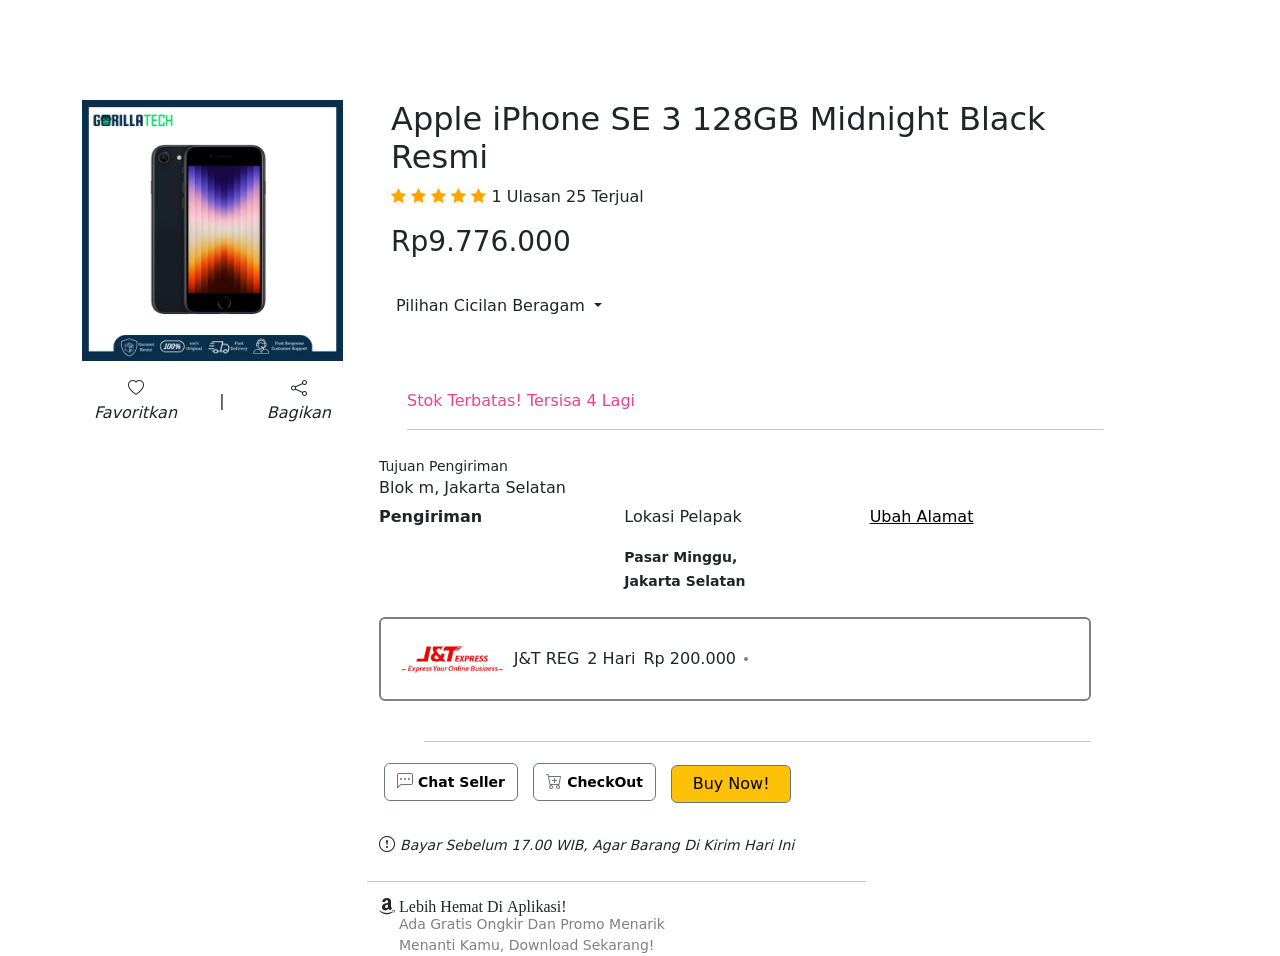
<file: test.html>
<!DOCTYPE html>
<html lang="en">
  <head>
    <meta charset="utf-8" />
    <meta name="viewport" content="width=device-width, initial-scale=1" />
    <title>Landing Page</title>
    <link rel="stylesheet" href="landingpage1.css" />
    <link
      rel="stylesheet"
      href="https://cdnjs.cloudflare.com/ajax/libs/font-awesome/4.7.0/css/font-awesome.min.css"
    />
    <link
      rel="stylesheet"
      href="https://cdn.jsdelivr.net/npm/bootstrap-icons@1.8.1/font/bootstrap-icons.css"
    />
    <link
      href="https://cdn.jsdelivr.net/npm/bootstrap@5.3.3/dist/css/bootstrap.min.css"
      rel="stylesheet"
      integrity="sha384-QWTKZyjpPEjISv5WaRU9OFeRpok6YctnYmDr5pNlyT2bRjXh0JMhjY6hW+ALEwIH"
      crossorigin="anonymous"
    />
    <link
      href="https://maxcdn.bootstrapcdn.com/font-awesome/4.2.0/css/font-awesome.min.css"
      rel="stylesheet"
    />
    <style>
      .btn-group {
          display: flex;
          flex-wrap: wrap;
      }
      .btn {
          flex: 1;
      }
      @media (max-width: 576px) {
          .btn {
              font-size: 0.8rem;
          }
          .btn img {
              max-width: 100%;
              height: auto;
          }
      }

      /* button J&T */

      .btn-group-custom {
            display: flex;
            align-items: center;
            gap: 8px; /* Spacing between elements */
        }

        .btn-custom {
            display: flex;
            align-items: center;
            gap: 8px; /* Spacing between text and dropdown */
            white-space: nowrap;
        }

        .btn-custom img {
            max-height: 30px;
        }

        .dropdown-menu {
            min-width: 150px; /* Optional: set a minimum width for dropdown */
        }

      
  </style>
  </head>

  <body>
    <div class="container" style="margin-top: 100px">
      <div class="row">
        <!-- Image and Actions Column -->
        <div class="col-lg-3 col-md-4 col-sm-8 mb-4">
          <div class="row justify-content-center">
            <img src="data.png" alt="Product Image" width="250" />
          </div>
          
          <div class="container text-center mt-3">
            <div class="row align-items-center">
              <div class="col mr-4">
                <i class="bi bi-heart"> Favoritkan</i>
              </div>
              <div class="col">|</div>
              <div class="col">
                <i class="bi bi-share"> Bagikan</i>
              </div>
            </div>
          </div>
        </div>

        <!-- Product Details Column -->
        <div class="col-lg-8 col-md-8 col-sm-12">
          <h2 class="ms-4">
            Apple iPhone SE 3 128GB Midnight Black Resmi
          </h2>
          <p class="ms-4">
            <span class="fa fa-star checked"></span>
            <span class="fa fa-star checked"></span>
            <span class="fa fa-star checked"></span>
            <span class="fa fa-star checked"></span>
            <span class="fa fa-star checked"></span>
            1 Ulasan 25 Terjual
          </p>
          <div
            class="d-flex flex-column flex-md-row justify-content-between align-items-start mb-4"
          >
            <h3 class="ms-4 mb-2 mb-md-0">Rp9.776.000</h3>
          </div>
          <div class="dropdown">
            <button
              class="btn dropdown-toggle choice-button ms-3"
              type="button"
              data-bs-toggle="dropdown"
              aria-expanded="false"
            >Pilihan Cicilan Beragam
            </button>
            <ul class="dropdown-menu">
              <li><a class="dropdown-item" href="#">Action</a></li>
              <li><a class="dropdown-item" href="#">Another action</a></li>
              <li><a class="dropdown-item" href="#">Something else here</a></li>
            </ul>
          </div>
          <p class="font-color">Stok Terbatas! Tersisa 4 Lagi</p>
          <hr class="hr-line mb-4" />
          <div class="container text-center text-md-start">
            <div class="row">
              <div class="col-lg-12 col-md-12 col-sm-12 col-md-4 mb-3 mb-md-0">
                <small>Tujuan Pengiriman</small>
                <h6>Blok m, Jakarta Selatan</h6>
              </div>
              <div class="col-md-4">
                <p class="paragraf-bold">Pengiriman</p>
              </div>
              <div class="col-md-4">
                <p class="">Lokasi Pelapak</p>
                <small class="paragraf-bold">Pasar Minggu,<br>Jakarta Selatan</small>
              </div>
              <div class="col-12 col-md-4 mb-3 mb-md-0">
                <a href="" class="addres">Ubah Alamat</a>
              </div>
              
              <div class="container mt-4">
                <div class="row justify-content-center">
                    <div class="col-lg-12 col-md-12 col-sm-12">
                        <div class="btn-group w-100" role="group" aria-label="Button group with text and dropdown">
                            <button type="button" class="btn btn-outline- btn-custom d-flex align-items-center">
                                <img src="logo-jnt-merah.jpg" alt="J&T Logo">
                                <span>J&T REG</span>
                                <span>2 Hari</span>
                                <p class="mt-3">Rp 200.000</p>
                                <div class="btn-group">
                                    <ul class="dropdown-menu">
                                        <li><a class="dropdown-item" href="#">Dropdown link 1</a></li>
                                        <li><a class="dropdown-item" href="#">Dropdown link 2</a></li>
                                    </ul>
                                
                            </button>
                          </div>
                        </div>
                    </div>
                </div>
            </div>
              
                <div class="col-12 mb-4">
                  <hr class="line-button2" />
                  <button
                    type="button"
                    class="btn btn-outline-secondary button-chat mb-2"
                  >
                    <i class="bi bi-chat-left-dots"></i>
                    <small class="icon-chat">Chat Seller</small>
                  </button>
                  <button
                    type="button"
                    class="btn btn-outline-secondary button-checkout mb-2"
                  >
                    <i class="bi bi-cart-plus"></i>
                    <small class="icon-checkout">CheckOut</small>
                  </button>
                  <button
                    type="button"
                    class="btn btn-outline-secondary btn-warning"
                  >
                    <a
                      href="file:///C:/Users/heser/OneDrive/Documents/Folder%20sklh/Penjurusan/Codingan/Tugas/loginpage.html"
                      class="link-buynow"
                      >Buy Now!</a
                    >
                  </button>
                </div>
                <i class="bi bi-exclamation-circle">
                  <small>Bayar Sebelum 17.00 WIB, Agar Barang Di Kirim Hari Ini</small>
                </i>
                <div class="col-lg-8 col-md-8 col-sm-12 mt-4">
                  <div class="row">
                    <hr />
                    <i class="fa fa-amazon"> Lebih Hemat Di Aplikasi!</i>
                    <small class="small-amazon"
                      >Ada Gratis Ongkir Dan Promo Menarik</small
                    >
                    <small class="small-amazon">Menanti Kamu, Download Sekarang!</small>
                  </div>
                </div>
              </div>
            </div>
          </div>
        </div>

        
      </div>

      <script
        src="https://cdn.jsdelivr.net/npm/bootstrap@5.3.3/dist/js/bootstrap.bundle.min.js"
        integrity="sha384-YvpcrYf0tY3lHB60NNkmXc5s9fDVZLESaAA55NDzOxhy9GkcIdslK1eN7N6jIeHz"
        crossorigin="anonymous"
      ></script>
    </div>
  </body>
</html>
</file>
<file: landingpage1.css>
html, body {
  overflow-x: hidden;
}


.img {
    margin-top: 50px;
    
}

.bagikan-margin {
    margin-left: 20% ;
    text-decoration: none;
    color: black;
    margin-top: 20px;
}

.favorit-margin {
    text-decoration: none;
    color: black;
}

.header {
    margin-top: 100px !important;
}

.rating {
    width: 150px !important;
    margin-bottom: 200px  !important;
}

.checked {
    color: orange;
    
  }

.paragraf-bold {
    font-weight: bold;
   
}

.header-3 {
    margin-left: 40px;
}
.sidenav a, .dropdown-btn {
    padding: 6px 8px 6px 16px;
    text-decoration: none;
    font-size: 20px;
    color: #818181;
    display: block;
    border: none;
    background: none;
    width:100%;
    text-align: left;
    cursor: pointer;
    outline: none;
    margin-left: 25px;
  }

  .star-margin {
    margin-left: 4%;
  }

  .text-dropdown {
     margin-left: 40px;
     margin-top: 20px;
  }

  .font-color {
    color: #e84393;
    margin-left: 40px;
    margin-top: 8% !important;
  }

  .hr-line {
    margin-left: 40px;
  }

  .header-4 {
    font-weight: bold;
    margin-left: 40px;
  }

  .header-6 {
    margin-left: 40px;
  }

  .button {
    margin-right: 10% !important;
  }
  
  .button1 {
    background-color: white; 
    color: black; 
    border: 2px solid black;
    border-radius: 5px;
    margin-right: 100% !important ;
  }

  .btn {
    border-color: #818181;
  }

  .margin-right {
    margin-right: 20%;
  }
  .blue {
    background-color: transparent !important; /* Mengatur latar belakang tombol menjadi transparan */
    border: 2px solid grey !important; /* Mengatur border berwarna biru */
    color: gray !important; /* Mengatur warna teks menjadi biru */
  }

  .margin-jnt {
    
  }

  .img-jnt {
    margin-right: 300px;
  }
  
  .btnn2 {
    border: 2px solid black;
    background-color: transparent;
  }

  .choice-button {
    margin-left: 30px;
  }

  .dd-toggle {
    background-color: transparent !important; /* Mengubah warna background menjadi transparan */
    border: 2px solid #000; /* Menambahkan outline (border) dengan warna hitam dan ketebalan 2px */
  }

  .dd-menu {
    background-color: transparent !important; /* Mengubah background menu menjadi transparan */
    border: none; /* Menghilangkan border dari dropdown menu */
  }

  .font-colors1 {
    color: grey;
  }
  .font-colors2 {
    color: black;
  }
  .font-colors3 {
    color: black;
  }

  .btn-group {
    border: 2px solid grey; /* Border for the outer btn-group */
    border-radius: 5px;
}

 
.btn-group .dropdown-menu {
    border: 1px solid grey; /* Border for the dropdown menu */
    border-radius: 5px;
}

.btn-group .dropdown-toggle::after {
    border: 1px solid grey; /* Border for the dropdown toggle */
}

.button-dropdown {
  margin-left: 100px !important;
  margin-right: 100px;
}

.font-link {
  color: black;
  margin-top: 40px !important;
}

.btn-auto-width {
  width: auto; /* Lebar otomatis sesuai konten */
  padding: 10px 20px; /* Padding di dalam tombol */
}

.btn-outline-transparent1 {
  background-color: transparent; /* Latar belakang transparan */
  border: 2px solid #007bff; /* Border untuk tombol */
  color: #007bff; /* Warna teks tombol */
  padding: 0.5rem 1rem; /* Padding di dalam tombol */
  border-radius: 5px; /* Radius sudut tombol */
}

.btn-outline-transparent:hover {
  background-color: rgba(0, 123, 255, 0.1); /* Efek latar belakang saat hover */
  color: #0056b3; /* Warna teks saat hover */
  border-color: #0056b3; /* Warna border saat hover */
}

.clok {
  margin-left: 40px;
}

.margin-4 {
  margin-left: 100px;
}

.addres {
  color: black;
}

.button-4 {
  margin-left: 230px;
}



.font-jnt {
  color: grey;
}

.button-day {
  margin-left: 50px;
}

.harga {
  margin-left: 50px;
}

.line-button2 {
  margin-left: 45px ;
  margin-top: 40px;
}

.icon-chat {
  color: black;
  font-weight: bold;

}

.button-chat {
  margin-left: 55px;
}

.icon-checkout {
  color: black;
  font-weight: bold;
}

.icon-buy {
  color: black;
  font-weight: bold;


}

.button-buy {
  margin-left: 100px;
}

.button-checkout {
  margin-left: 10px ;
  margin-right: 10px;
}

.button-color {
  background-color: orange;
}

.pay-before {
  margin-top: 100px;
}

.paragraf-bold1 {
  font-size: 30px;
  margin-left: 30px;
}

.img-amazon {
  width: 100px !important;
}

.font-amazon {
  font-weight: bold;
}

.small-amazon {
  margin-left: 20px;
  color: grey;
}

.logo-amazon-atas {
  width: 100px !important;
  margin-left: 100px;
}

.link-buynow {
  color: black;
  text-decoration: none;
}

.btn-warning {
  margin-bottom: 8px ;
}

/* Basic reset */
* {
  margin: 0;
  padding: 0;
  box-sizing: border-box;
}

/* Container to center content */
.container {
  max-width: 100%;
  padding: 0 15px;
  margin: 0 auto;
}

/* Responsive button group */
.btn-group {
  display: flex;
  flex-wrap: wrap;
}

/* Ensure buttons fit and align properly */
.btn {
  flex: 1 1 auto;
  margin: 5px;
  min-width: 120px;
}

.button-logo img {
  width: 100%;
  max-width: 100px; /* Adjust size based on your needs */
  height: auto;
}

.font-jnt {
  display: block;
}

.button-day,
.harga {
  display: block;
}

/* Responsive dropdown menu */
.dropdown-menu {
  position: absolute;
  top: 100%;
  left: 0;
  transform: translateY(0);
}

@media (max-width: 768px) {
  .btn-group {
    flex-direction: column;
    align-items: stretch;
  }
  
  .btn {
    width: 100%;
    margin: 5px 0;
  }

  .button-logo img {
    max-width: 80px; /* Adjust size based on your needs */
  }

}
@media (max-width: 480  px) {
  .btn-group {
    flex-direction: column;
    align-items: stretch;
  }
  
  .btn {
    width: 100%;
    margin: 5px 0;
  }

  .button-logo img {
    max-width: 80px; /* Adjust size based on your needs */
  }

}
</file>
